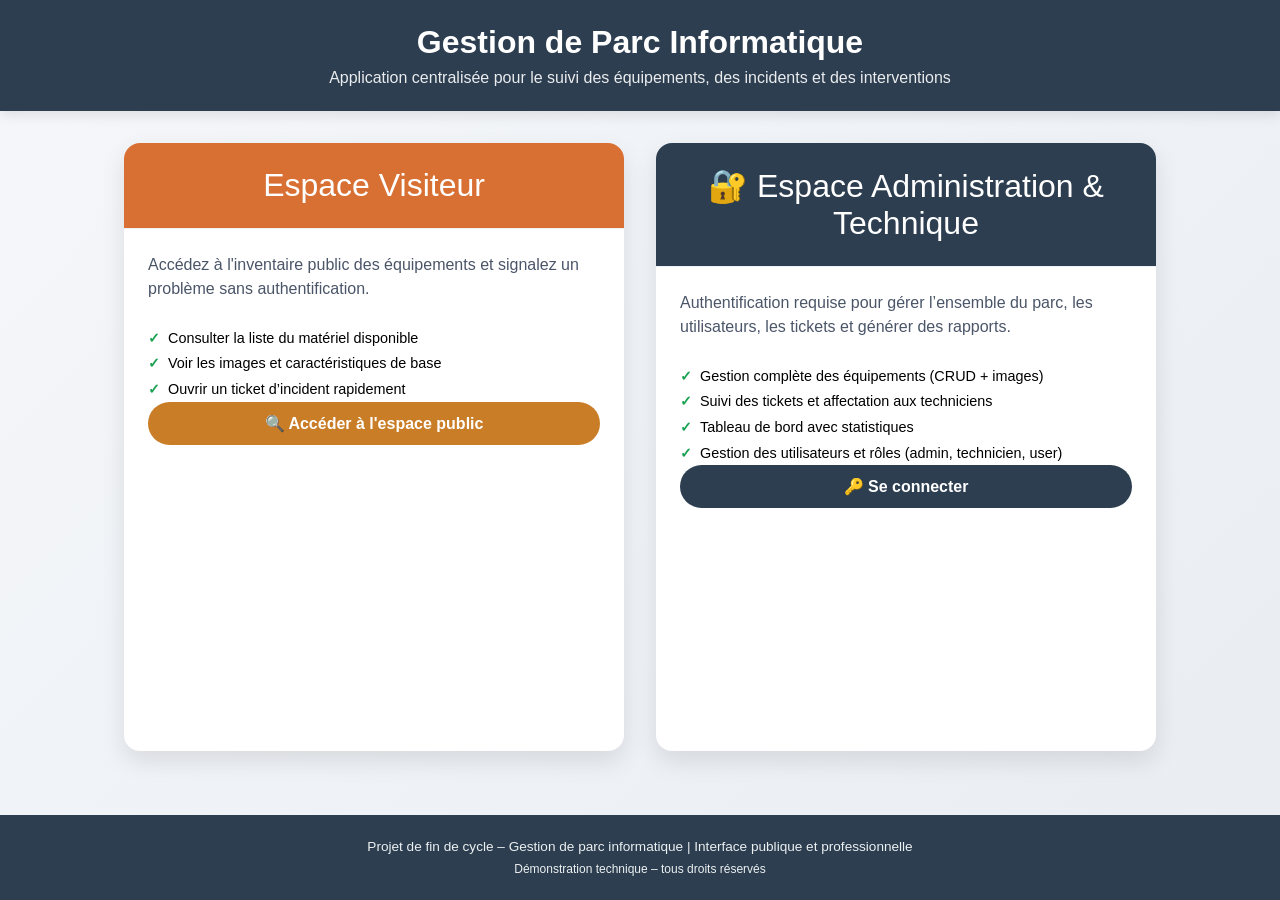
<file: frontend/index.html>
<!DOCTYPE html>
<html lang="fr">
<head>
    <meta charset="UTF-8">
    <meta name="viewport" content="width=device-width, initial-scale=1.0, user-scalable=yes">
    <title>Gestion de Parc Informatique</title>
    <style>
        * {
            margin: 0;
            padding: 0;
            box-sizing: border-box;
        }

        body {
            font-family: 'Segoe UI', Tahoma, Geneva, Verdana, sans-serif;
            background: linear-gradient(135deg, #f5f7fa 0%, #e9edf2 100%);
            min-height: 100vh;
            display: flex;
            flex-direction: column;
        }

        /* En-tête */
        .header {
            background-color: #2c3e50;
            color: white;
            padding: 1.5rem 2rem;
            text-align: center;
            box-shadow: 0 4px 12px rgba(0,0,0,0.1);
        }

        .header h1 {
            font-size: 2rem;
            margin-bottom: 0.5rem;
        }

        .header p {
            font-size: 1rem;
            opacity: 0.9;
        }

        /* Container principal */
        .container {
            flex: 1;
            max-width: 1200px;
            margin: 2rem auto;
            padding: 0 1rem;
            display: flex;
            flex-wrap: wrap;
            gap: 2rem;
            justify-content: center;
        }

        /* Cartes */
        .card {
            background: white;
            border-radius: 16px;
            box-shadow: 0 10px 25px rgba(0,0,0,0.1);
            overflow: hidden;
            transition: transform 0.2s, box-shadow 0.2s;
            width: 100%;
            max-width: 500px;
            flex: 1;
        }

        .card:hover {
            transform: translateY(-5px);
            box-shadow: 0 20px 30px rgba(0,0,0,0.15);
        }

        .card-header {
            padding: 1.5rem;
            text-align: center;
            font-size: 2rem;
            background: #f8f9fc;
            border-bottom: 1px solid #eef2f7;
        }

        .card-header.visitor {
            background-color: #d87034;
            color: white;
        }

        .card-header.admin {
            background-color: #2c3e50;
            color: white;
        }

        .card-body {
            padding: 1.5rem;
        }

        .card-body p {
            color: #4a5568;
            line-height: 1.5;
            margin-bottom: 1.5rem;
        }

        .btn {
            display: inline-block;
            background-color: #c97d26;
            color: white;
            text-decoration: none;
            padding: 0.75rem 1.5rem;
            border-radius: 40px;
            font-weight: 600;
            transition: background 0.2s, transform 0.1s;
            text-align: center;
            width: 100%;
            border: none;
            cursor: pointer;
            font-size: 1rem;
        }

        .btn-admin {
            background-color: #2c3e50;
        }

        .btn-admin:hover {
            background-color: #1e2b38;
        }

        .btn-visitor:hover {
            background-color: #2980b9;
        }

        .features {
            margin-top: 1rem;
            font-size: 0.9rem;
            list-style: none;
            padding-left: 0;
        }

        .features li {
            padding: 0.3rem 0;
            display: flex;
            align-items: center;
            gap: 0.5rem;
        }

        .features li::before {
            content: "✓";
            color: #19a152;
            font-weight: bold;
        }

        footer {
            text-align: center;
            padding: 1.5rem;
            background-color: #2c3e50;
            color: #ecf0f1;
            margin-top: 2rem;
            font-size: 0.85rem;
        }

        @media (max-width: 768px) {
            .header h1 { font-size: 1.5rem; }
            .card-header { font-size: 1.5rem; }
        }
    </style>
</head>
<body>
    <div class="header">
        <h1> Gestion de Parc Informatique</h1>
        <p>Application centralisée pour le suivi des équipements, des incidents et des interventions</p>
    </div>

    <div class="container">
        <!-- Carte Visiteur (accès public) -->
        <div class="card">
            <div class="card-header visitor">
                 Espace Visiteur
            </div>
            <div class="card-body">
                <p>Accédez à l'inventaire public des équipements et signalez un problème sans authentification.</p>
                <ul class="features">
                    <li>Consulter la liste du matériel disponible</li>
                    <li>Voir les images et caractéristiques de base</li>
                    <li>Ouvrir un ticket d’incident rapidement</li>
                </ul>
                <a href="visitor.html" class="btn btn-visitor">🔍 Accéder à l'espace public</a>
            </div>
        </div>

        <!-- Carte Administrateur / Personnel -->
        <div class="card">
            <div class="card-header admin">
                🔐 Espace Administration & Technique
            </div>
            <div class="card-body">
                <p>Authentification requise pour gérer l’ensemble du parc, les utilisateurs, les tickets et générer des rapports.</p>
                <ul class="features">
                    <li>Gestion complète des équipements (CRUD + images)</li>
                    <li>Suivi des tickets et affectation aux techniciens</li>
                    <li>Tableau de bord avec statistiques</li>
                    <li>Gestion des utilisateurs et rôles (admin, technicien, user)</li>
                </ul>
                <a href="login.html" class="btn btn-admin">🔑 Se connecter</a>
            </div>
        </div>
    </div>

    <footer>
        <p>Projet de fin de cycle – Gestion de parc informatique | Interface publique et professionnelle</p>
        <p style="margin-top: 0.5rem; font-size:0.75rem;">Démonstration technique – tous droits réservés</p>
    </footer>
</body>
</html>
</file>
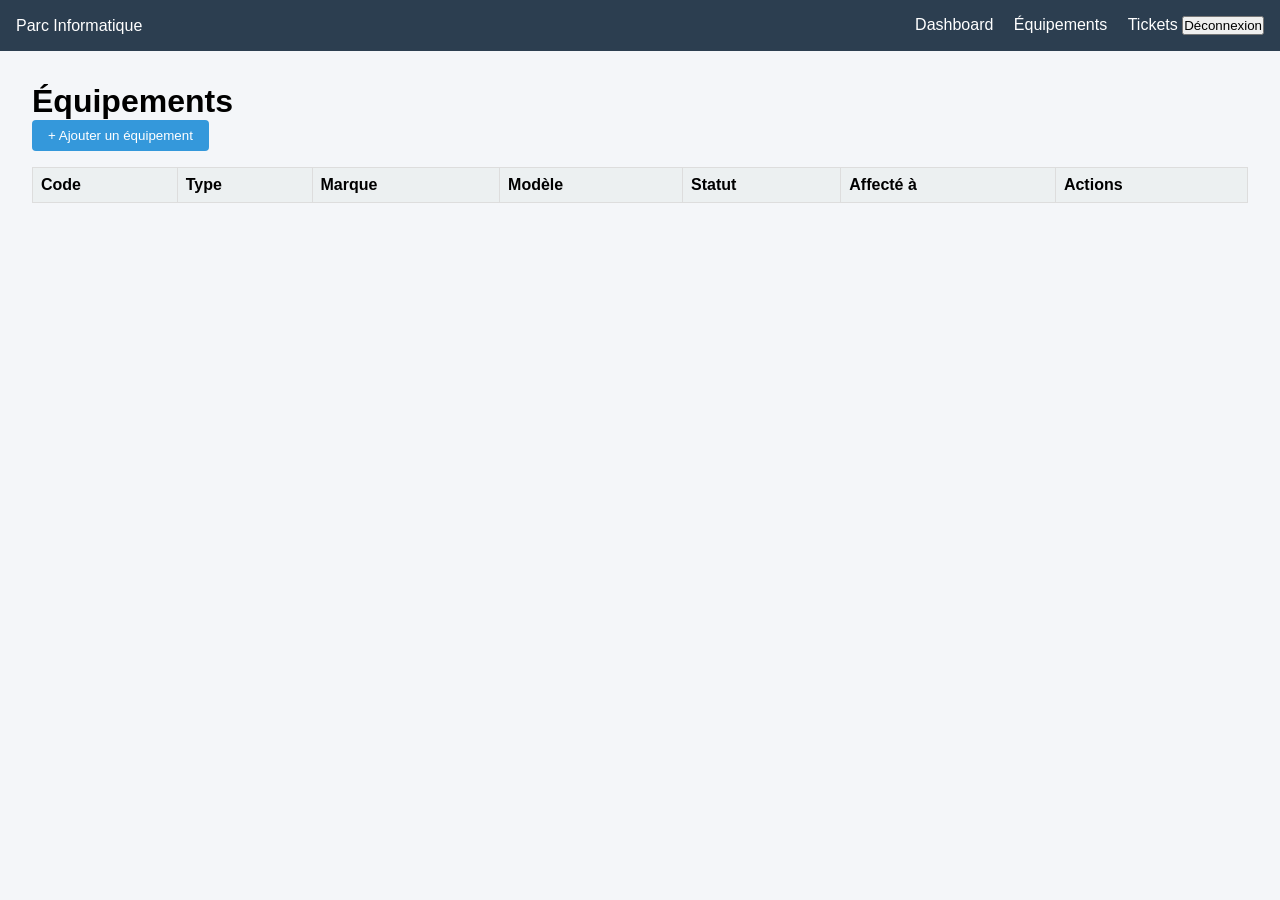
<file: frontend/login.html/equipments.html>
<!DOCTYPE html>
<html lang="fr">
<head>
    <meta charset="UTF-8">
    <title>Gestion des équipements</title>
    <link rel="stylesheet" href="style.css">
</head>
<body>
    <nav class="navbar">
        <span>Parc Informatique</span>
        <div>
            <a href="dashboard.html">Dashboard</a>
            <a href="equipments.html">Équipements</a>
            <a href="tickets.html">Tickets</a>
            <button id="logoutBtn">Déconnexion</button>
        </div>
    </nav>
    <div class="container">
        <h1>Équipements</h1>
        <button id="addEquipmentBtn" class="btn-primary">+ Ajouter un équipement</button>
        <table id="equipmentsTable">
            <thead>
                <tr><th>Code</th><th>Type</th><th>Marque</th><th>Modèle</th><th>Statut</th><th>Affecté à</th><th>Actions</th></tr>
            </thead>
            <tbody></tbody>
        </table>
    </div>
    <!-- Modal ajout/modification -->
    <div id="equipmentModal" class="modal">
        <div class="modal-content">
            <span class="close">&times;</span>
            <h2 id="modalTitle">Ajouter un équipement</h2>
            <form id="equipmentForm">
                <input type="hidden" id="equipId">
                <input type="text" id="code" placeholder="Code unique" required>
                <input type="text" id="type" placeholder="Type (PC, Imprimante, etc.)" required>
                <input type="text" id="brand" placeholder="Marque">
                <input type="text" id="model" placeholder="Modèle">
                <input type="text" id="serialNumber" placeholder="Numéro de série">
                <select id="status">
                    <option value="active">Actif</option>
                    <option value="maintenance">En maintenance</option>
                    <option value="retired">Réformé</option>
                </select>
                <input type="date" id="purchaseDate" placeholder="Date d'achat">
                <input type="date" id="warrantyEnd" placeholder="Fin garantie">
                <input type="text" id="location" placeholder="Localisation">
                <select id="assignedTo"></select>
                <button type="submit">Enregistrer</button>
            </form>
        </div>
    </div>
    <script src="js/api.js"></script>
    <script src="js/equipments.js"></script>
</body>
</html>
</file>
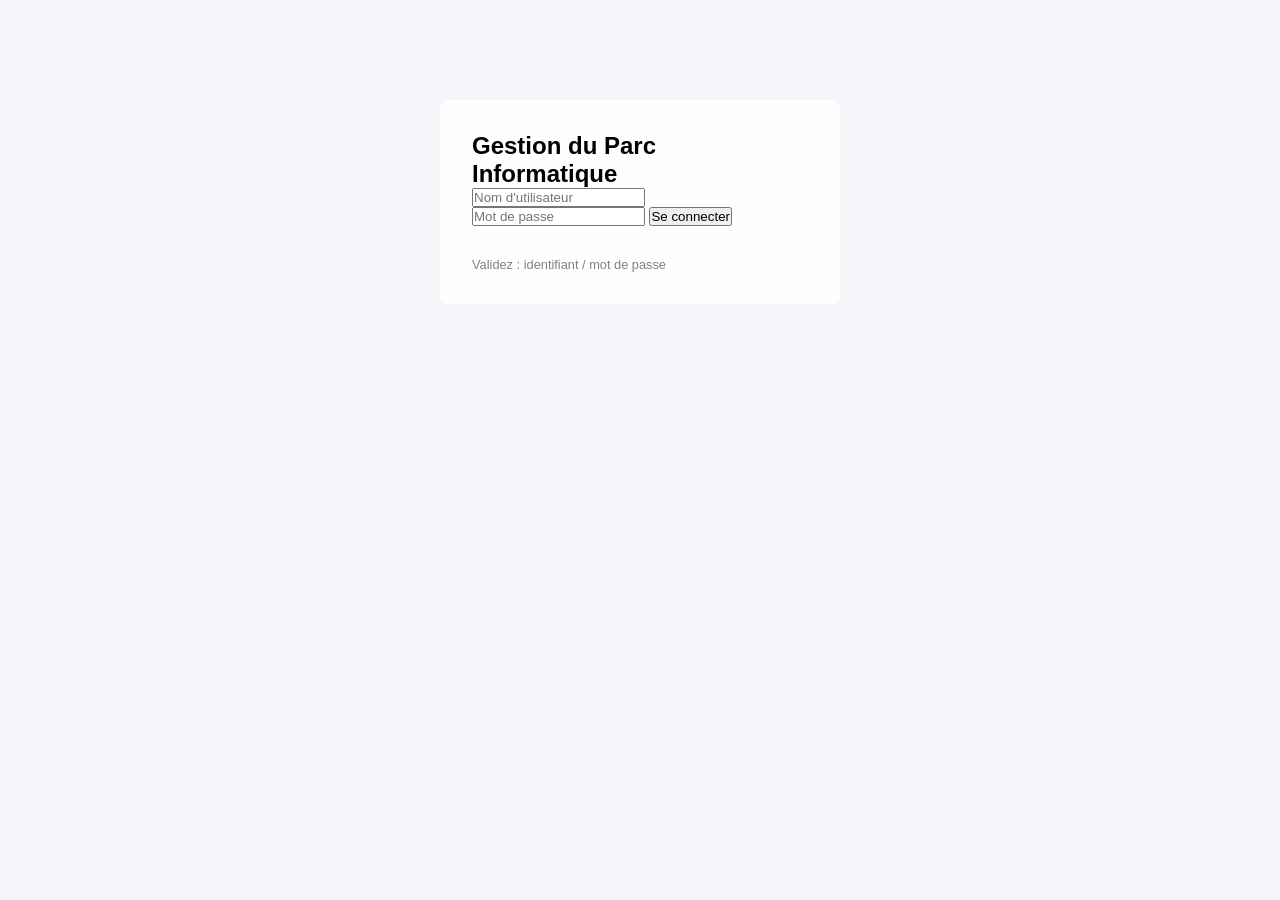
<file: frontend/login.html/login.html>
<!DOCTYPE html>
<html lang="fr">
<head>
    <meta charset="UTF-8">
    <meta name="viewport" content="width=device-width, initial-scale=1.0">
    <title>Connexion - Gestion Parc</title>
    <link rel="stylesheet" href="style.css">
</head>
<body>
    <div class="login-container">
        <h2>Gestion du Parc Informatique</h2>
        
        
        <form id="loginForm">
            <input type="text" id="username" placeholder="Nom d'utilisateur" required>
            <input type="password" id="password" placeholder="Mot de passe" required>
            <button type="submit">Se connecter</button>
            <div id="errorMsg" class="error"></div>
        </form>
        <div class="info-demo"><br>Validez : identifiant / mot de passe </br></div>
    </div>
    <script src="js/api.js"></script>
    <script src="js/auth.js"></script>
</body>
</html>
</file>
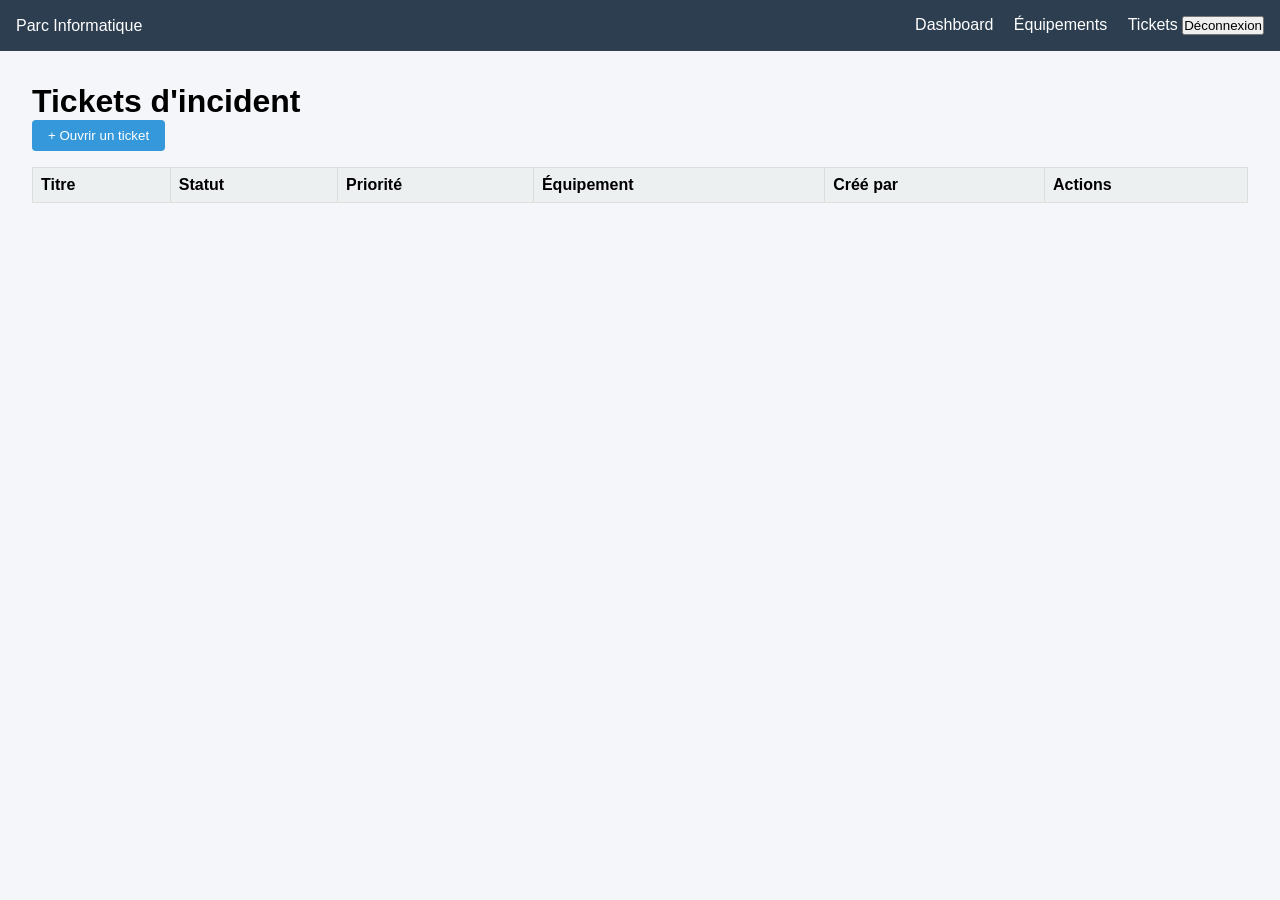
<file: frontend/login.html/tickets.html>
<!DOCTYPE html>
<html lang="fr">
<head>
    <meta charset="UTF-8">
    <title>Gestion des tickets</title>
    <link rel="stylesheet" href="style.css">
</head>
<body>
    <nav class="navbar">
        <span>Parc Informatique</span>
        <div>
            <a href="dashboard.html">Dashboard</a>
            <a href="equipments.html">Équipements</a>
            <a href="tickets.html">Tickets</a>
            <button id="logoutBtn">Déconnexion</button>
        </div>
    </nav>
    <div class="container">
        <h1>Tickets d'incident</h1>
        <button id="newTicketBtn" class="btn-primary">+ Ouvrir un ticket</button>
        <table id="ticketsTable">
            <thead><tr><th>Titre</th><th>Statut</th><th>Priorité</th><th>Équipement</th><th>Créé par</th><th>Actions</th></tr></thead>
            <tbody></tbody>
        </table>
    </div>
    <!-- Modal nouveau ticket -->
    <div id="ticketModal" class="modal">
        <div class="modal-content">
            <span class="close">&times;</span>
            <h2>Nouveau ticket</h2>
            <form id="ticketForm">
                <input type="text" id="title" placeholder="Titre" required>
                <textarea id="description" placeholder="Description"></textarea>
                <select id="priority"><option value="low">Basse</option><option value="medium">Moyenne</option><option value="high">Haute</option></select>
                <select id="equipmentId"><option value="">Aucun</option></select>
                <button type="submit">Créer</button>
            </form>
        </div>
    </div>
    <script src="js/api.js"></script>
    <script src="js/tickets.js"></script>
</body>
</html>
</file>
<file: frontend/login.html/style.css>
* { margin: 0; padding: 0; box-sizing: border-box; }
body { font-family: Arial, sans-serif; background: #f4f6f9; }
.navbar { background: #2c3e50; color: white; padding: 1rem; display: flex; justify-content: space-between; align-items: center; }
.navbar a { color: white; margin-left: 1rem; text-decoration: none; }
.container { padding: 2rem; }
.stats-cards { display: flex; gap: 1rem; margin-bottom: 2rem; }
.card { background: rgb(247, 155, 81); padding: 1rem; border-radius: 8px; box-shadow: 0 2px 5px rgba(241, 240, 240, 0.918); flex: 1; text-align: center; }
table { width: 100%; background: white; border-collapse: collapse; }
th, td { border: 1px solid #ddd; padding: 8px; text-align: left; }
th { background: #ecf0f1; }
.btn-primary { background: #3498db; color: white; border: none; padding: 0.5rem 1rem; cursor: pointer; border-radius: 4px; margin-bottom: 1rem; }
.modal { display: none; position: fixed; top:0; left:0; width:100%; height:100%; background: rgba(0,0,0,0.6); justify-content: center; align-items: center; }
.modal-content { background: white; padding: 2rem; border-radius: 8px; width: 500px; }
.close { float: right; cursor: pointer; font-size: 1.5rem; }
.login-container { max-width: 400px; margin: 100px auto; background: rgba(255, 255, 255, 0.897); padding: 2rem; border-radius: 8px; }
.error { color: red; margin-top: 0.5rem; }
.info-demo { margin-top: 1rem; font-size: 0.8rem; color: gray; }
</file>
